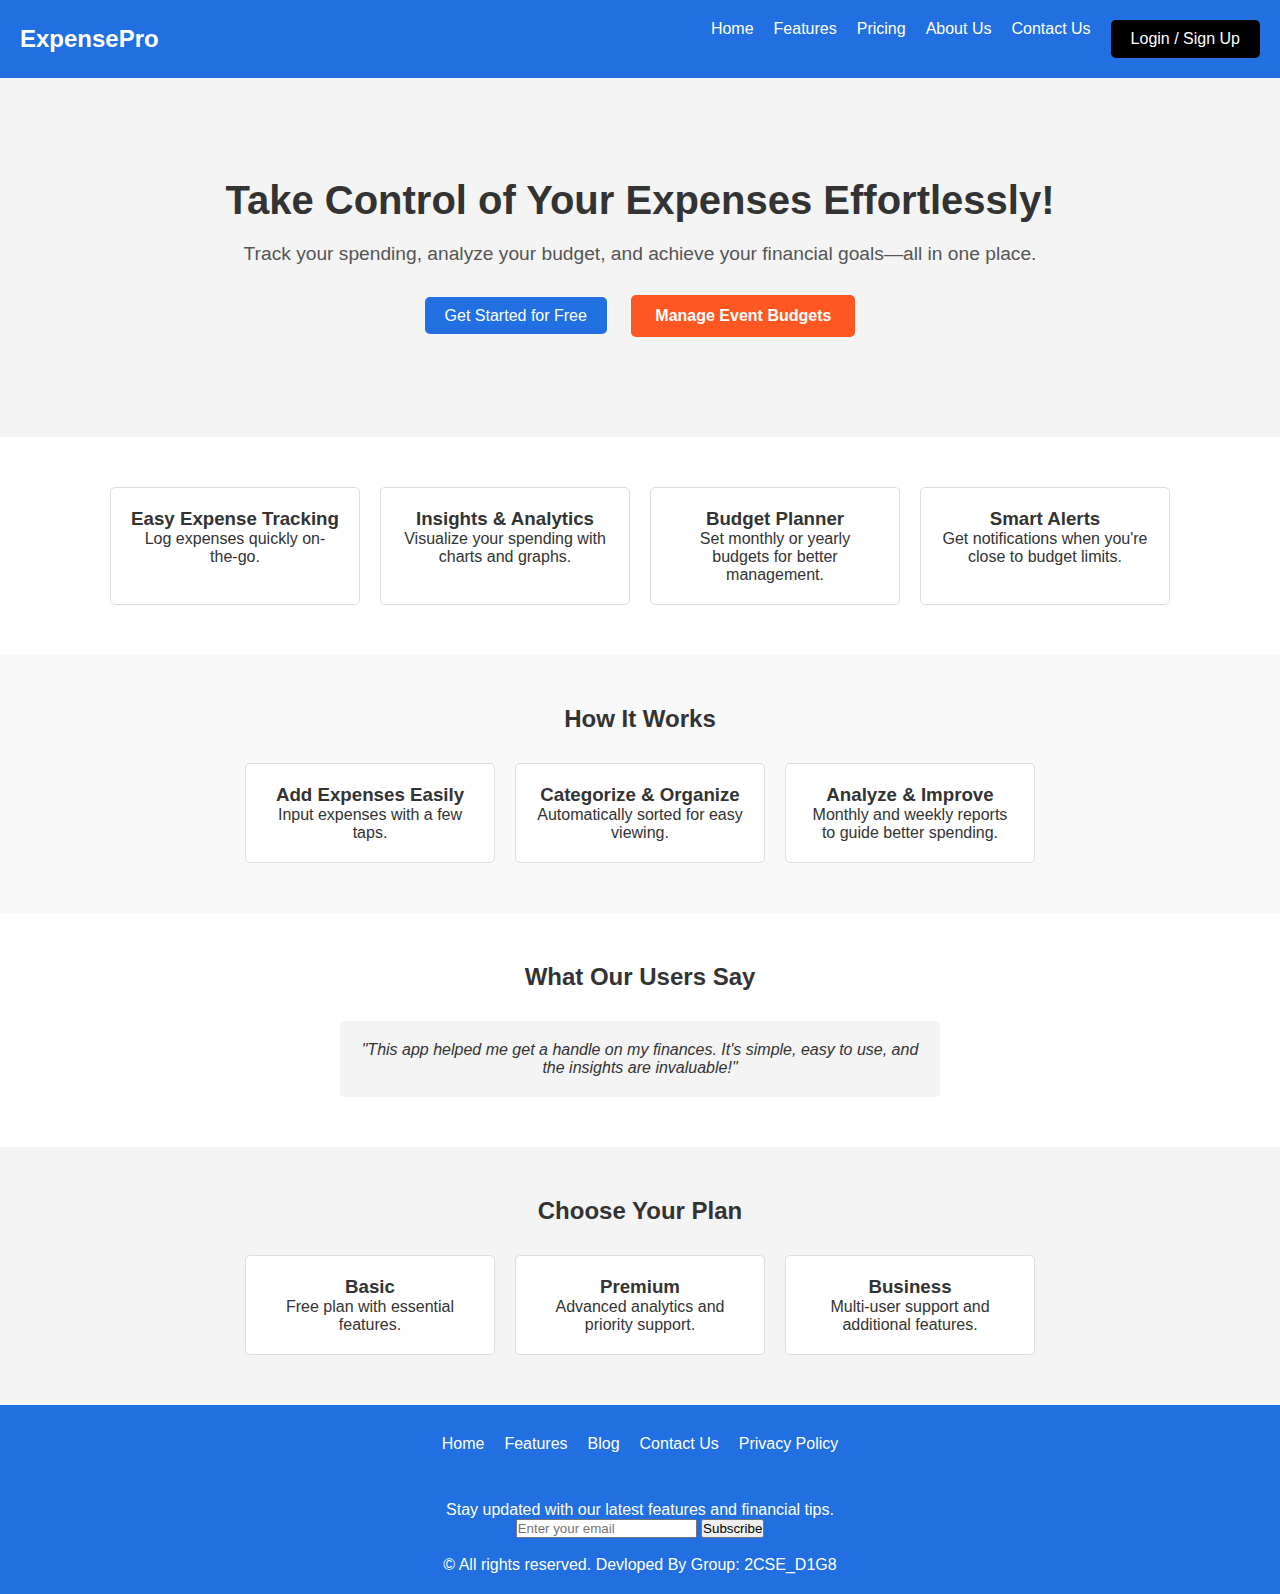
<file: index.html>
<!DOCTYPE html>
<html lang="en">
<head>
    <meta charset="UTF-8">
    <meta name="viewport" content="width=device-width, initial-scale=1.0">
    <title>Expense Tracker and Analyzer</title>
    <link rel="stylesheet" href="index.css">
</head>
<body>
    <header>
        <div class="logo">ExpensePro</div>
        <nav class="nav">
            <a href="index.html">Home</a>
            <a href="features.html">Features</a>
            <a href="pricing.html">Pricing</a>
            <a href="about.html">About Us</a>
            <a href="contact.html">Contact Us</a>
            <a href="login.html" class="cta">Login / Sign Up</a>
        </nav>
    </header>
    <section class="hero">
        <h1>Take Control of Your Expenses Effortlessly!</h1>
        <p>Track your spending, analyze your budget, and achieve your financial goals—all in one place.</p>
        <div class="hero-buttons">
            <a href="getstarted.html" class="button">Get Started for Free</a>
            <a href="evnt_bdgt_mngmnt.html" class="special-button">Manage Event Budgets</a>
        </div>
    </section>
    
    <section class="features">
        <div class="feature">
            <h3>Easy Expense Tracking</h3>
            <p>Log expenses quickly on-the-go.</p>
        </div>
        <div class="feature">
            <h3>Insights & Analytics</h3>
            <p>Visualize your spending with charts and graphs.</p>
        </div>
        <div class="feature">
            <h3>Budget Planner</h3>
            <p>Set monthly or yearly budgets for better management.</p>
        </div>
        <div class="feature">
            <h3>Smart Alerts</h3>
            <p>Get notifications when you're close to budget limits.</p>
        </div>
    </section>

    <section class="how-it-works">
        <h2>How It Works</h2>
        <div class="steps">
            <div class="step">
                <h3>Add Expenses Easily</h3>
                <p>Input expenses with a few taps.</p>
            </div>
            <div class="step">
                <h3>Categorize & Organize</h3>
                <p>Automatically sorted for easy viewing.</p>
            </div>
            <div class="step">
                <h3>Analyze & Improve</h3>
                <p>Monthly and weekly reports to guide better spending.</p>
            </div>
        </div>
    </section>

    <section class="testimonials">
        <h2>What Our Users Say</h2>
        <div class="testimonial">
            "This app helped me get a handle on my finances. It's simple, easy to use, and the insights are invaluable!"
        </div>
    </section>

    <section class="pricing">
        <h2>Choose Your Plan</h2>
        <div class="pricing-cards">
            <div class="pricing-card">
                <h3>Basic</h3>
                <p>Free plan with essential features.</p>
            </div>
            <div class="pricing-card">
                <h3>Premium</h3>
                <p>Advanced analytics and priority support.</p>
            </div>
            <div class="pricing-card">
                <h3>Business</h3>
                <p>Multi-user support and additional features.</p>
            </div>
        </div>
    </section>

    <footer>
        <div class="footer-links">
            <a href="index.html">Home</a>
            <a href="features.html">Features</a>
            <a href="blog.html">Blog</a>
            <a href="contact.html">Contact Us</a>
            <a href="privacy_policy.html">Privacy Policy</a>
        </div>
        <br>
        <div class="newsletter">
            <p>Stay updated with our latest features and financial tips.</p>
            <input type="email" placeholder="Enter your email">
            <button>Subscribe</button>
        </div>
        <br>
        <p>&copy; All rights reserved. Devloped By Group: 2CSE_D1G8</p>
    </footer>

</body>
</html>
</file>
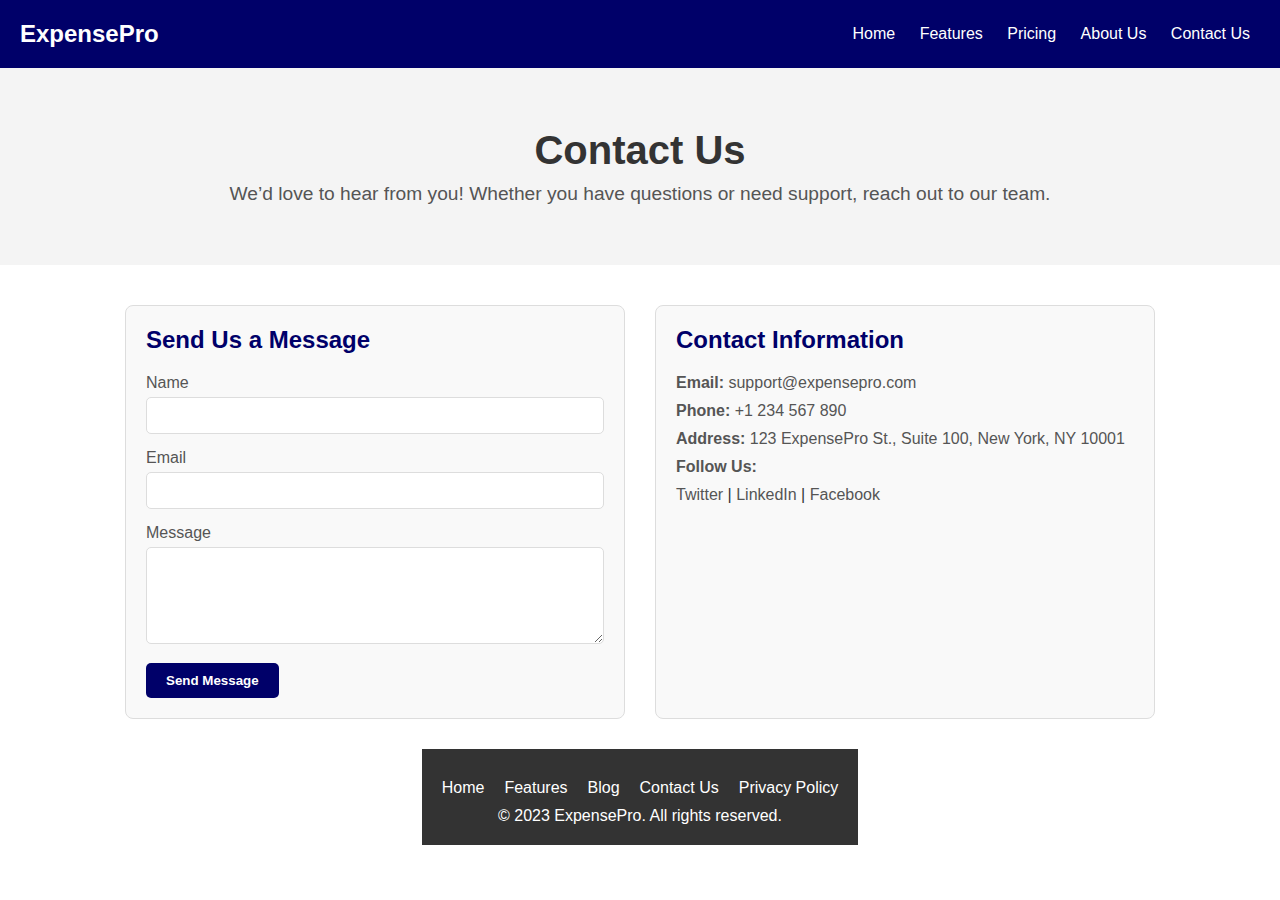
<file: contact (1).html>
<!DOCTYPE html>
<html lang="en">
<head>
    <meta charset="UTF-8">
    <meta name="viewport" content="width=device-width, initial-scale=1.0">
    <title>Contact Us - ExpensePro</title>
   <link rel="stylesheet" href="contact.css">
</head>
<body>

    
    <header>
        <div class="logo">ExpensePro</div>
        <nav class="nav">
            <a href="index.html">Home</a>
            <a href="features.html">Features</a>
            <a href="pricing.html">Pricing</a>
            <a href="about.html">About Us</a>
            <a href="contact.html">Contact Us</a>
        </nav>
    </header>

   
    <section class="hero">
        <h1>Contact Us</h1>
        <p>We’d love to hear from you! Whether you have questions or need support, reach out to our team.</p>
    </section>

    
    <section class="contact-section">
        
        <div class="contact-form">
            <h2>Send Us a Message</h2>
            <form action="submit_form.php" method="POST">
                <label for="name">Name</label>
                <input type="text" id="name" name="name" required>

                <label for="email">Email</label>
                <input type="email" id="email" name="email" required>

                <label for="message">Message</label>
                <textarea id="message" name="message" rows="5" required></textarea>

                <button type="submit">Send Message</button>
            </form>
        </div>
     
        <div class="contact-info">
            <h2>Contact Information</h2>
            <p><strong>Email:</strong> support@expensepro.com</p>
            <p><strong>Phone:</strong> +1 234 567 890</p>
            <p><strong>Address:</strong> 123 ExpensePro St., Suite 100, New York, NY 10001</p>
            <p><strong>Follow Us:</strong></p>
            <a href="#" target="_blank">Twitter</a> |
            <a href="#" target="_blank">LinkedIn</a> |
            <a href="#" target="_blank">Facebook</a>
        </div>
  
    <footer>
        <div class="footer-links">
            <a href="index.html">Home</a>
            <a href="features.html">Features</a>
            <a href="blog.html">Blog</a>
            <a href="contact.html">Contact Us</a>
            <a href="privacy.html">Privacy Policy</a>
        </div>
        <p>&copy; 2023 ExpensePro. All rights reserved.</p>
    </footer>

</body>
</html>
</file>
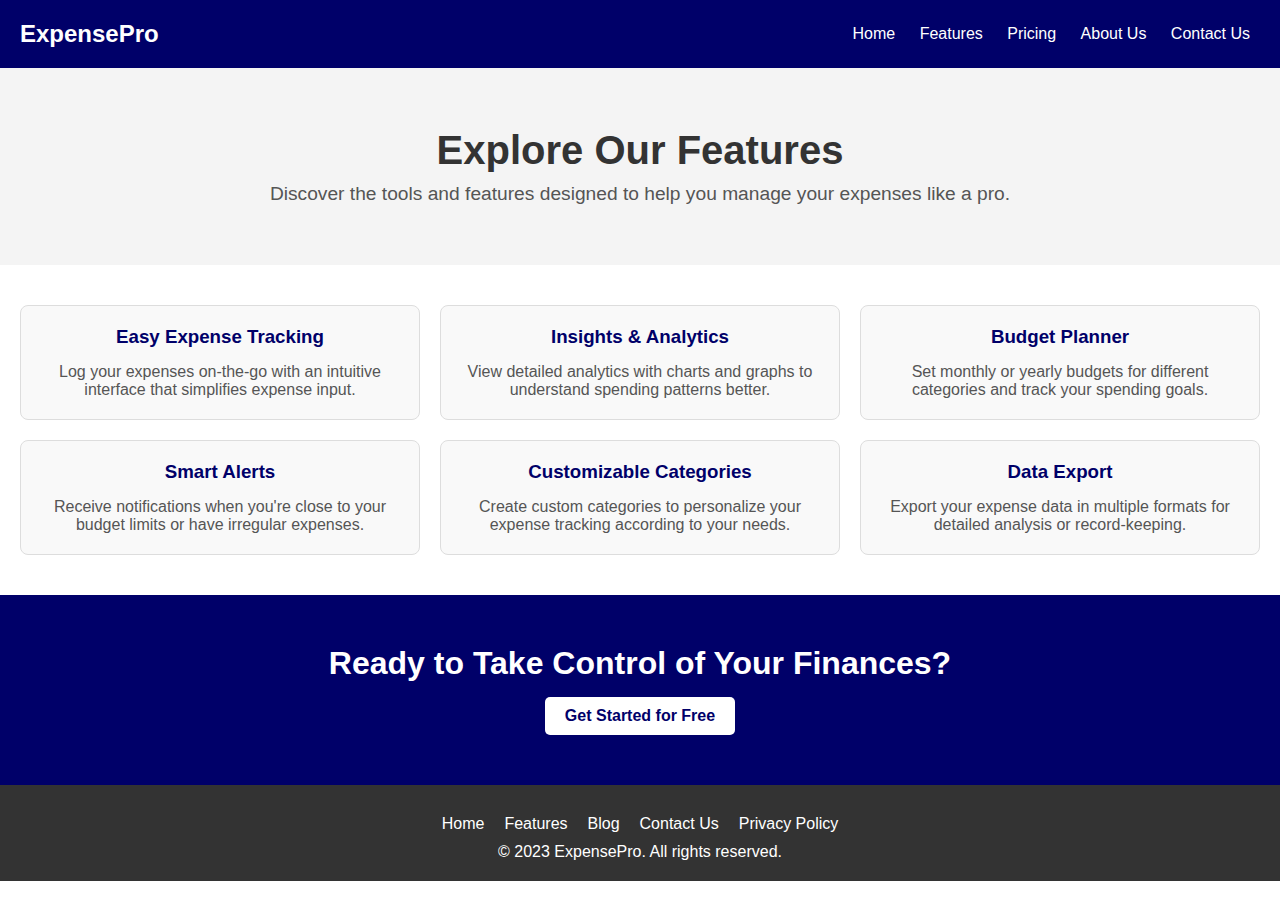
<file: features.html>
<!DOCTYPE html>
<html lang="en">
<head>
    <meta charset="UTF-8">
    <meta name="viewport" content="width=device-width, initial-scale=1.0">
    <title>Features - ExpensePro</title>
    <link rel="stylesheet" href="features.css">
</head>
<body>

    
    <header>
        <div class="logo">ExpensePro</div>
        <nav class="nav">
            <a href="index.html">Home</a>
            <a href="features.html">Features</a>
            <a href="pricing.html">Pricing</a>
            <a href="about.html">About Us</a>
            <a href="contact.html">Contact Us</a>
        </nav>
    </header>

    
    <section class="hero">
        <h1>Explore Our Features</h1>
        <p>Discover the tools and features designed to help you manage your expenses like a pro.</p>
    </section>

  
    <section class="features-section">
        <div class="feature-item">
            <h3>Easy Expense Tracking</h3>
            <p>Log your expenses on-the-go with an intuitive interface that simplifies expense input.</p>
        </div>
        <div class="feature-item">
            <h3>Insights & Analytics</h3>
            <p>View detailed analytics with charts and graphs to understand spending patterns better.</p>
        </div>
        <div class="feature-item">
            <h3>Budget Planner</h3>
            <p>Set monthly or yearly budgets for different categories and track your spending goals.</p>
        </div>
        <div class="feature-item">
            <h3>Smart Alerts</h3>
            <p>Receive notifications when you're close to your budget limits or have irregular expenses.</p>
        </div>
        <div class="feature-item">
            <h3>Customizable Categories</h3>
            <p>Create custom categories to personalize your expense tracking according to your needs.</p>
        </div>
        <div class="feature-item">
            <h3>Data Export</h3>
            <p>Export your expense data in multiple formats for detailed analysis or record-keeping.</p>
        </div>
    </section>

    
    <section class="cta-section">
        <h2>Ready to Take Control of Your Finances?</h2>
        <a href="signup.html" class="cta-button">Get Started for Free</a>
    </section>

    
    <footer>
        <div class="footer-links">
            <a href="index.html">Home</a>
            <a href="features.html">Features</a>
            <a href="blog.html">Blog</a>
            <a href="contact.html">Contact Us</a>
            <a href="privacy.html">Privacy Policy</a>
        </div>
        <p>&copy; 2023 ExpensePro. All rights reserved.</p>
    </footer>

</body>
</html>
</file>
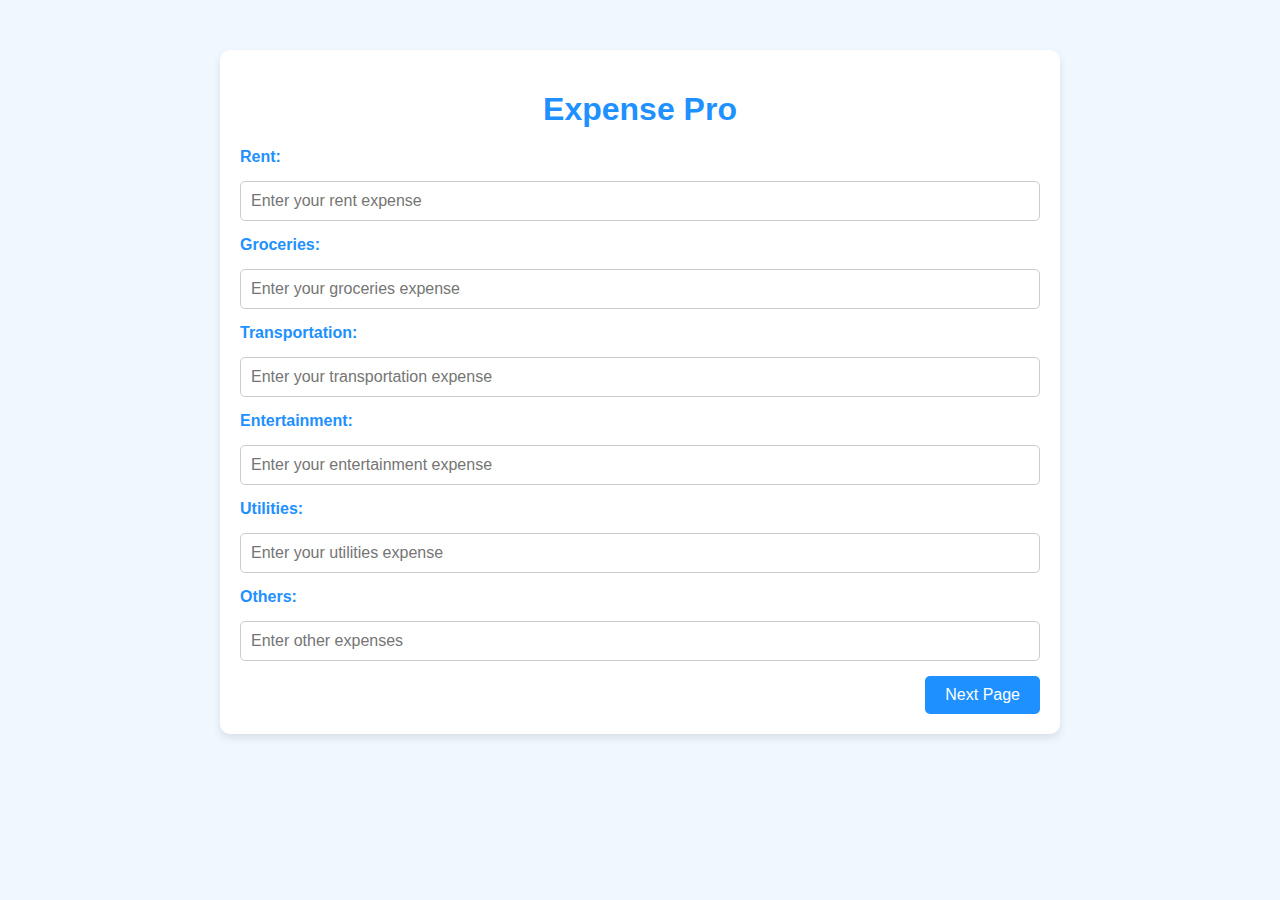
<file: getstarted.html>
<!DOCTYPE html>
<html lang="en">
<head>
  <meta charset="UTF-8">
  <meta name="viewport" content="width=device-width, initial-scale=1.0">
  <title>Expense Pro</title>
  <style>
    body {
      margin: 0;
      font-family: Arial, sans-serif;
      background-color: #f0f8ff; /* Light blue background */
      color: #333;
    }

    .container {
      max-width: 800px;
      margin: 50px auto;
      background: #fff; /* White card */
      padding: 20px;
      border-radius: 10px;
      box-shadow: 0 4px 8px rgba(0, 0, 0, 0.1);
    }

    h1 {
      text-align: center;
      color: #1e90ff; /* Dodger Blue */
      margin-bottom: 20px;
    }

    form {
      display: grid;
      grid-template-columns: 1fr;
      gap: 15px;
    }

    label {
      font-weight: bold;
      color: #1e90ff;
    }

    input {
      width: 100%;
      padding: 10px;
      font-size: 16px;
      border: 1px solid #ccc;
      border-radius: 5px;
      box-sizing: border-box;
    }

    .next-button {
      display: flex;
      justify-content: flex-end;
    }

    button {
      background-color: #1e90ff;
      color: white;
      font-size: 16px;
      padding: 10px 20px;
      border: none;
      border-radius: 5px;
      cursor: pointer;
      transition: background-color 0.3s ease;
    }

    button:hover {
      background-color: #104e8b; /* Darker blue */
    }
  </style>
</head>
<body>
  <div class="container">
    <h1>Expense Pro</h1>
    <form action="upi.html" method="GET">
      <label for="rent">Rent:</label>
      <input type="number" id="rent" name="rent" placeholder="Enter your rent expense" required>

      <label for="groceries">Groceries:</label>
      <input type="number" id="groceries" name="groceries" placeholder="Enter your groceries expense" required>

      <label for="transportation">Transportation:</label>
      <input type="number" id="transportation" name="transportation" placeholder="Enter your transportation expense" required>

      <label for="entertainment">Entertainment:</label>
      <input type="number" id="entertainment" name="entertainment" placeholder="Enter your entertainment expense" required>

      <label for="utilities">Utilities:</label>
      <input type="number" id="utilities" name="utilities" placeholder="Enter your utilities expense" required>

      <label for="others">Others:</label>
      <input type="number" id="others" name="others" placeholder="Enter other expenses" required>

      <div class="next-button">
        <button type="submit">Next Page</button>
      </div>
    </form>
  </div>
</body>
</html>
</file>
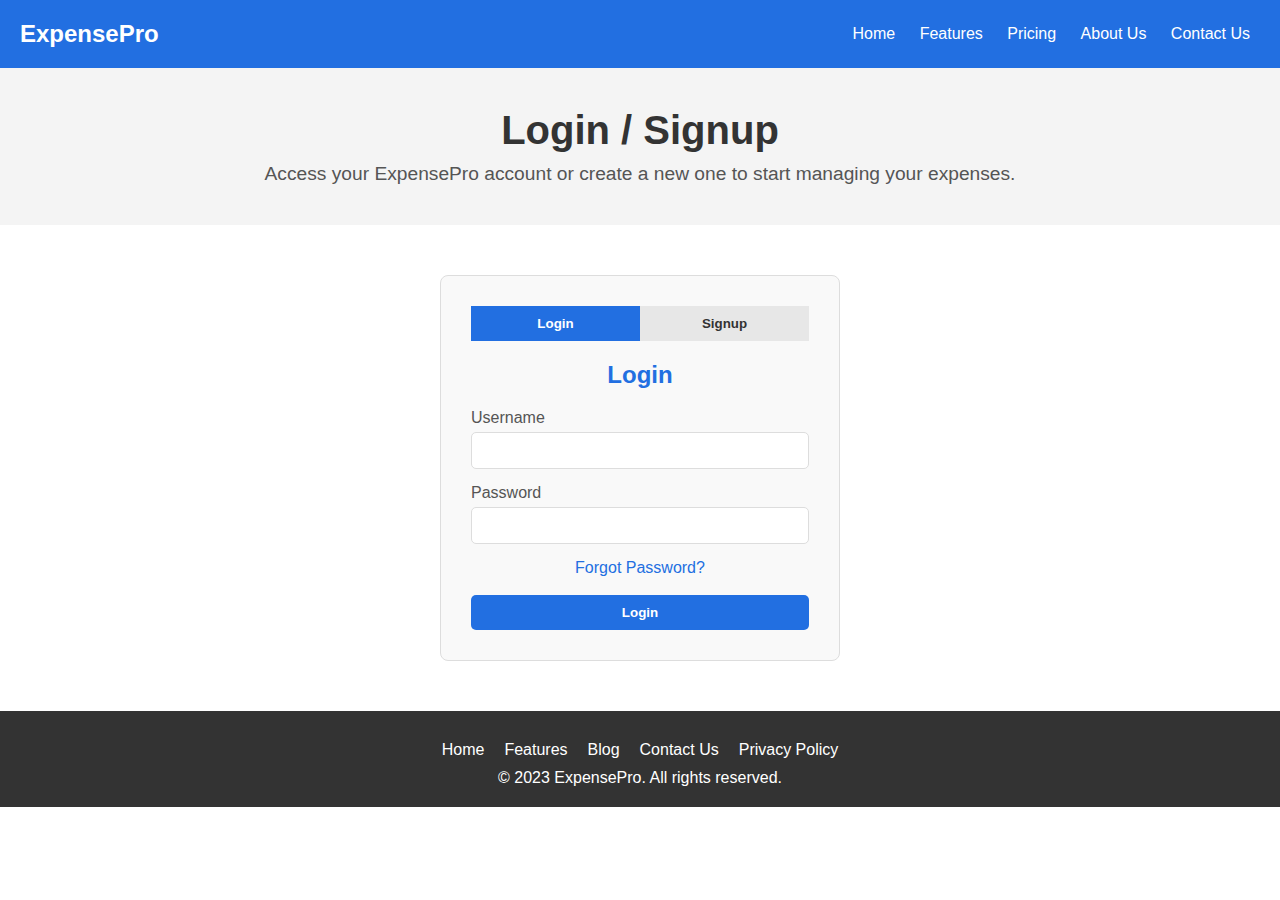
<file: login.html>
<!DOCTYPE html>
<html lang="en">
<head>
    <meta charset="UTF-8">
    <meta name="viewport" content="width=device-width, initial-scale=1.0">
    <title>Login / Signup - ExpensePro</title>
    <link rel="stylesheet" href="login.css">
    <script>
        function toggleForm(formType) {
            const loginForm = document.getElementById('login-form');
            const signupForm = document.getElementById('signup-form');
            const loginButton = document.getElementById('login-btn');
            const signupButton = document.getElementById('signup-btn');
            
            if (formType === 'login') {
                loginForm.style.display = 'block';
                signupForm.style.display = 'none';
                loginButton.classList.add('active');
                signupButton.classList.remove('active');
            } else {
                signupForm.style.display = 'block';
                loginForm.style.display = 'none';
                signupButton.classList.add('active');
                loginButton.classList.remove('active');
            }
        }
    </script>
</head>
<body onload="toggleForm('login')">

   
    <header>
        <div class="logo">ExpensePro</div>
        <nav class="nav">
            <a href="index.html">Home</a>
            <a href="features.html">Features</a>
            <a href="pricing.html">Pricing</a>
            <a href="about.html">About Us</a>
            <a href="contact.html">Contact Us</a>
        </nav>
    </header>

   
    <section class="hero">
        <h1>Login / Signup</h1>
        <p>Access your ExpensePro account or create a new one to start managing your expenses.</p>
    </section>

  
    <section class="form-container">
        <div class="form-box">
            <div class="toggle-buttons">
                <button id="login-btn" onclick="toggleForm('login')">Login</button>
                <button id="signup-btn" onclick="toggleForm('signup')">Signup</button>
            </div>

          
            <form id="login-form" style="display: none;">
                <h2>Login</h2>
                <div class="form-group">
                    <label for="login-username">Username</label>
                    <input type="text" id="login-username" name="username" required>
                </div>
                <div class="form-group">
                    <label for="login-password">Password</label>
                    <input type="password" id="login-password" name="password" required>
                </div>
                <a href="forgot_password.html" class="forgot-password">Forgot Password?</a>
                <br>
                <button type="submit" class="form-button">Login</button>
            </form>

            
            <form id="signup-form" style="display: none;">
                <h2>Signup</h2>
                <div class="form-group">
                    <label for="signup-username">Username</label>
                    <input type="text" id="signup-username" name="username" required>
                </div>
                <div class="form-group">
                    <label for="signup-email">Email</label>
                    <input type="email" id="signup-email" name="email" required>
                </div>
                <div class="form-group">
                    <label for="signup-password">Password</label>
                    <input type="password" id="signup-password" name="password" required>
                </div>
                <div class="form-group">
                    <label for="signup-confirm-password">Confirm Password</label>
                    <input type="password" id="signup-confirm-password" name="confirm-password" required>
                </div>
                <button type="submit" class="form-button">Signup</button>
            </form>
        </div>
    </section>

  
    <footer>
        <div class="footer-links">
            <a href="index.html">Home</a>
            <a href="features.html">Features</a>
            <a href="blog.html">Blog</a>
            <a href="contact.html">Contact Us</a>
            <a href="privacy.html">Privacy Policy</a>
        </div>
        <p>&copy; 2023 ExpensePro. All rights reserved.</p>
    </footer>

</body>
</html>
</file>
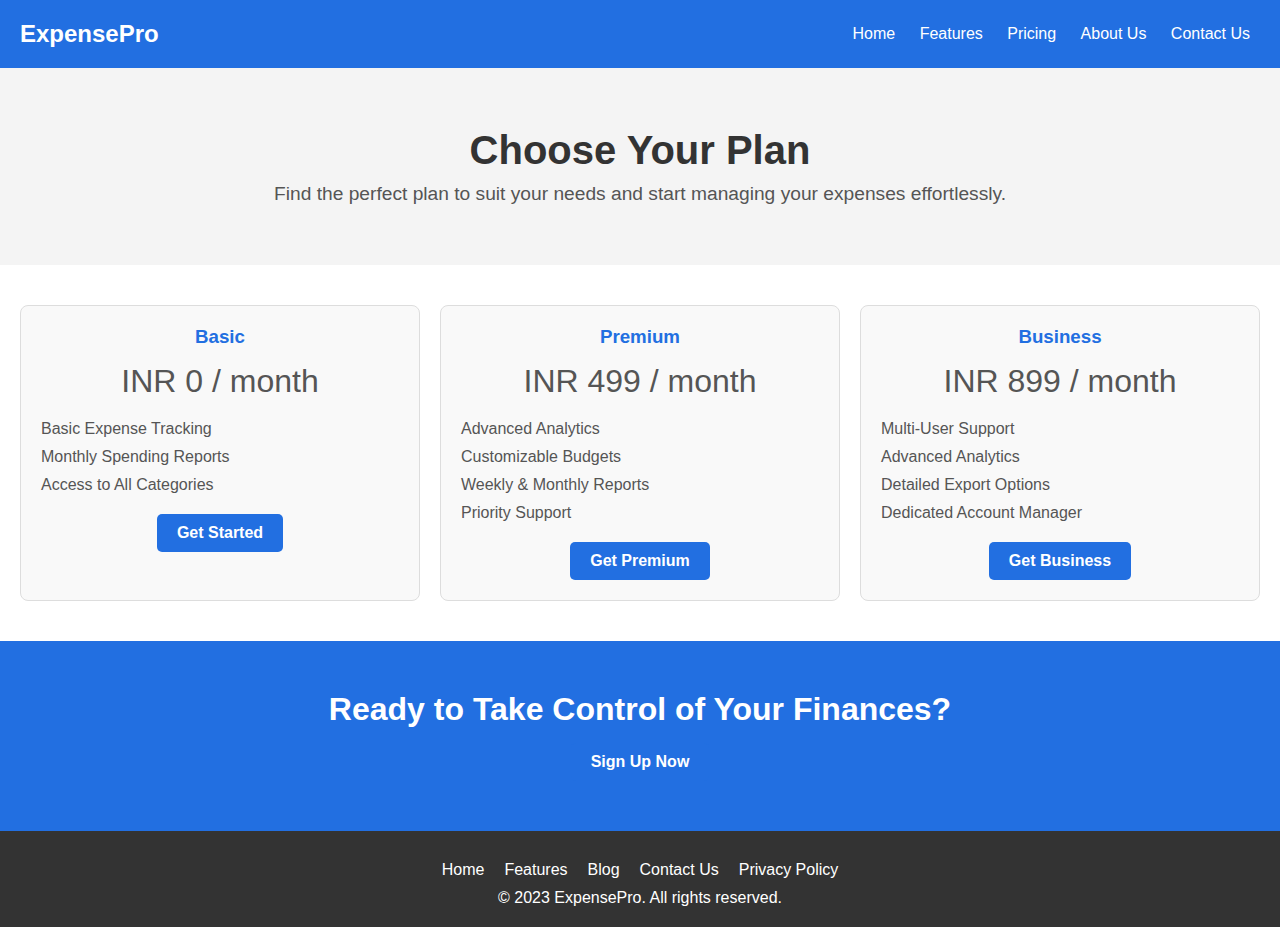
<file: pricing.html>
<!DOCTYPE html>
<html lang="en">
<head>
    <meta charset="UTF-8">
    <meta name="viewport" content="width=device-width, initial-scale=1.0">
    <title>Pricing - ExpensePro</title>
    <link rel="stylesheet" href="pricing.css">
</head>
<body>

    
    <header>
        <div class="logo">ExpensePro</div>
        <nav class="nav">
            <a href="index.html">Home</a>
            <a href="features.html">Features</a>
            <a href="pricing.html">Pricing</a>
            <a href="about.html">About Us</a>
            <a href="contact.html">Contact Us</a>
        </nav>
    </header>

    
    <section class="hero">
        <h1>Choose Your Plan</h1>
        <p>Find the perfect plan to suit your needs and start managing your expenses effortlessly.</p>
    </section>

    
    <section class="pricing-section">
       
        <div class="pricing-card">
            <h3>Basic</h3>
            <p class="price">INR 0 / month</p>
            <ul class="features-list">
                <li>Basic Expense Tracking</li>
                <li>Monthly Spending Reports</li>
                <li>Access to All Categories</li>
            </ul>
            <a href="signup.html" class="cta-button">Get Started</a>
        </div>
        
        <div class="pricing-card">
            <h3>Premium</h3>
            <p class="price">INR 499 / month</p>
            <ul class="features-list">
                <li>Advanced Analytics</li>
                <li>Customizable Budgets</li>
                <li>Weekly & Monthly Reports</li>
                <li>Priority Support</li>
            </ul>
            <a href="signup.html" class="cta-button">Get Premium</a>
        </div>
       
        <div class="pricing-card">
            <h3>Business</h3>
            <p class="price">INR 899 / month</p>
            <ul class="features-list">
                <li>Multi-User Support</li>
                <li>Advanced Analytics</li>
                <li>Detailed Export Options</li>
                <li>Dedicated Account Manager</li>
            </ul>
            <a href="signup.html" class="cta-button">Get Business</a>
        </div>
    </section>

    
    <section class="cta-section">
        <h2>Ready to Take Control of Your Finances?</h2>
        <a href="signup.html" class="cta-button">Sign Up Now</a>
    </section>

    
    <footer>
        <div class="footer-links">
            <a href="index.html">Home</a>
            <a href="features.html">Features</a>
            <a href="blog.html">Blog</a>
            <a href="contact.html">Contact Us</a>
            <a href="privacy.html">Privacy Policy</a>
        </div>
        <p>&copy; 2023 ExpensePro. All rights reserved.</p>
    </footer>

</body>
</html>
</file>
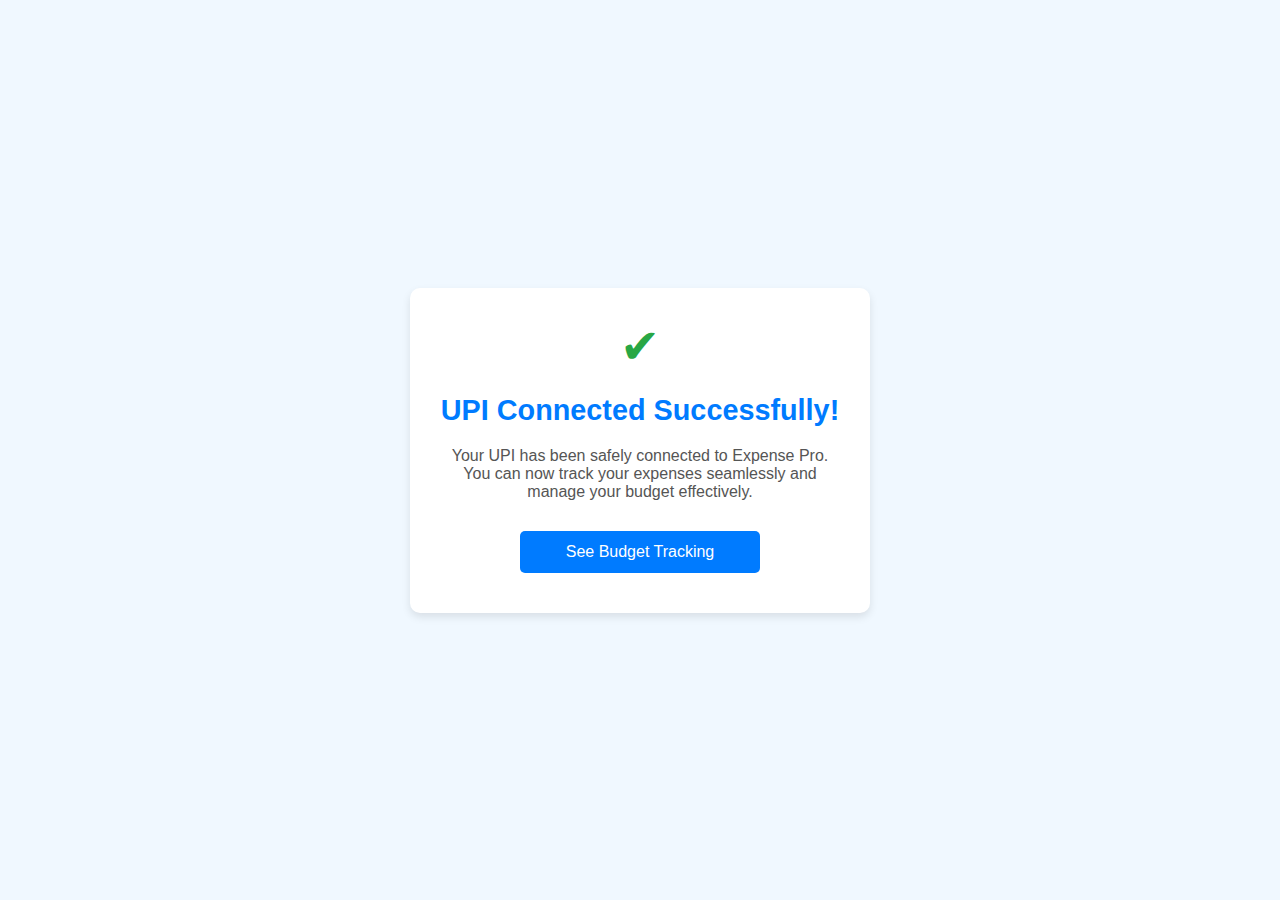
<file: successfully.html>
<!DOCTYPE html>
<html lang="en">
<head>
  <meta charset="UTF-8">
  <meta name="viewport" content="width=device-width, initial-scale=1.0">
  <title>UPI Connection Success</title>
  <style>
    body {
      margin: 0;
      font-family: Arial, sans-serif;
      background-color: #f0f8ff; /* Light blue background */
      color: #333; /* Text color */
      display: flex;
      justify-content: center;
      align-items: center;
      height: 100vh;
    }

    .container {
      text-align: center;
      background: #fff; /* White background */
      padding: 30px;
      border-radius: 10px;
      box-shadow: 0 4px 8px rgba(0, 0, 0, 0.1);
      max-width: 400px;
      width: 90%;
    }

    h1 {
      color: #007bff; /* Blue text */
      font-size: 1.8rem;
      margin-bottom: 20px;
    }

    p {
      font-size: 1rem;
      margin-bottom: 30px;
      color: #555;
    }

    .btn {
      display: block;
      background: #007bff; /* Blue button */
      color: #fff;
      padding: 12px 20px;
      font-size: 1rem;
      border: none;
      border-radius: 5px;
      text-align: center;
      cursor: pointer;
      text-decoration: none;
      margin: 10px auto;
      max-width: 200px;
    }

    .btn:hover {
      background: #0056b3; /* Darker blue on hover */
    }

    .success-icon {
      font-size: 3rem;
      color: #28a745; /* Green success icon */
      margin-bottom: 20px;
    }
  </style>
</head>
<body>
  <div class="container">
    <div class="success-icon">✔</div>
    <h1>UPI Connected Successfully!</h1>
    <p>Your UPI has been safely connected to Expense Pro. You can now track your expenses seamlessly and manage your budget effectively.</p>
    <a href="tracking.html" class="btn">See Budget Tracking</a>
  </div>
</body>
</html>
</file>
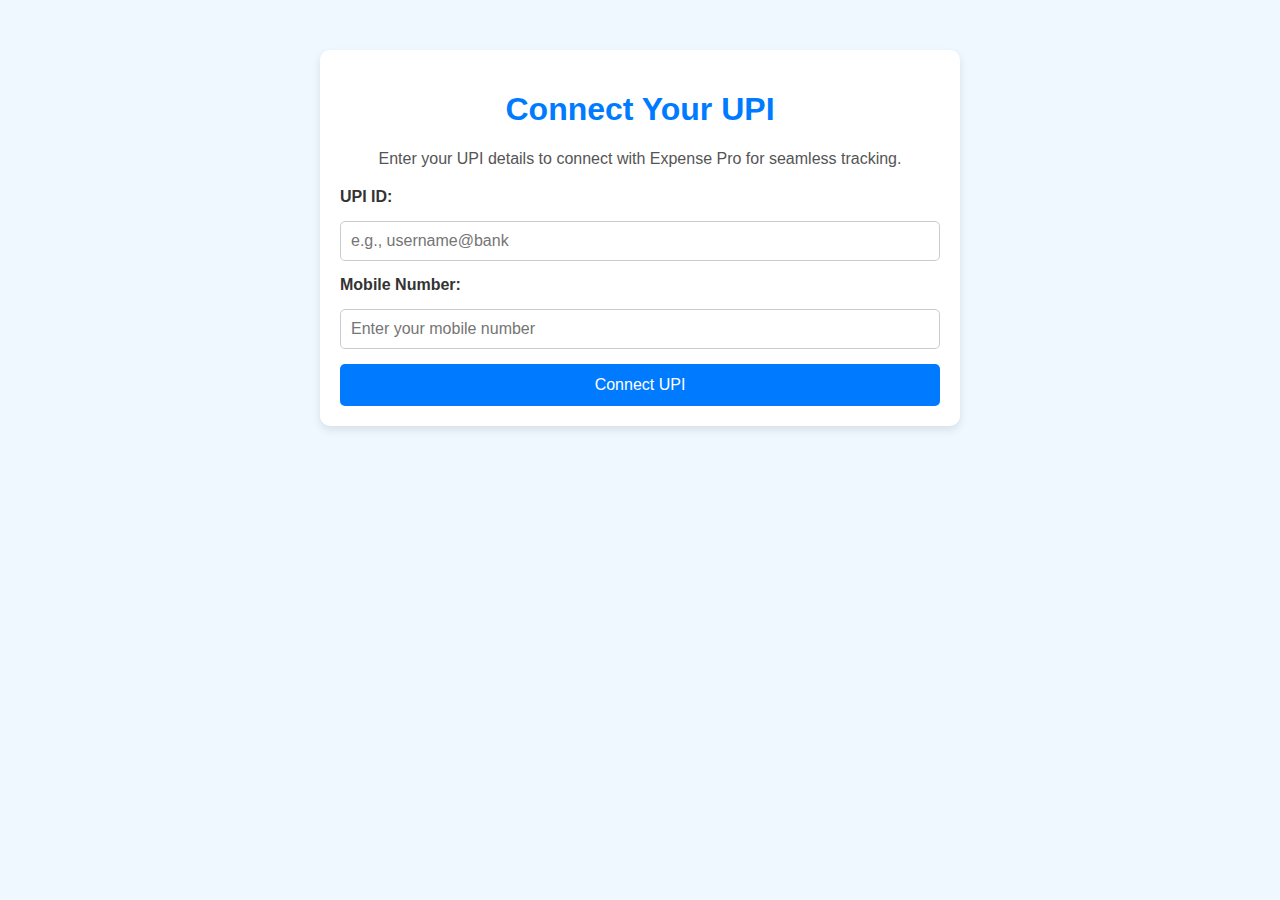
<file: upi.html>
<!DOCTYPE html>
<html lang="en">
<head>
  <meta charset="UTF-8">
  <meta name="viewport" content="width=device-width, initial-scale=1.0">
  <title>Expense Pro - Connect UPI</title>
  <style>
    body {
      margin: 0;
      font-family: Arial, sans-serif;
      background-color: #f0f8ff; /* Light blue background */
      color: #333; /* Text color */
    }

    .container {
      width: 90%;
      max-width: 600px;
      margin: 50px auto;
      background: #fff; /* White background */
      padding: 20px;
      border-radius: 10px;
      box-shadow: 0 4px 8px rgba(0, 0, 0, 0.1);
    }

    h1 {
      text-align: center;
      color: #007bff; /* Blue text */
    }

    p {
      text-align: center;
      font-size: 1rem;
      margin-bottom: 20px;
      color: #555;
    }

    form {
      display: flex;
      flex-direction: column;
      gap: 15px;
    }

    label {
      font-weight: bold;
      color: #333;
    }

    input {
      padding: 10px;
      font-size: 1rem;
      border: 1px solid #ccc;
      border-radius: 5px;
    }

    .btn {
      background: #007bff; /* Blue button */
      color: #fff;
      padding: 12px;
      font-size: 1rem;
      border: none;
      border-radius: 5px;
      cursor: pointer;
      text-align: center;
    }

    .btn:hover {
      background: #0056b3; /* Darker blue on hover */
    }
  </style>
</head>
<body>
  <div class="container">
    <h1>Connect Your UPI</h1>
    <p>Enter your UPI details to connect with Expense Pro for seamless tracking.</p>
    <form action="successfully.html" method="GET">
      <label for="upiId">UPI ID:</label>
      <input type="text" id="upiId" name="upiId" placeholder="e.g., username@bank" required>

      <label for="mobileNumber">Mobile Number:</label>
      <input type="tel" id="mobileNumber" name="mobileNumber" placeholder="Enter your mobile number" pattern="[0-9]{10}" required>

      <button type="submit" class="btn">Connect UPI</button>
    </form>
  </div>
</body>
</html>
</file>
<file: index.css>
* {
    margin: 0;
    padding: 0;
    box-sizing: border-box;
    font-family: Arial, sans-serif;
}
body {
    color: #333;
}

header {
    display: flex;
    justify-content: space-between;
    align-items: center;
    padding: 20px;
    background: #226fe1;
    color: #fff;
}
.logo {
    font-size: 1.5em;
    font-weight: bold;
}
.nav {
    display: flex;
    gap: 20px;
}
.nav a {
    color: #fff;
    text-decoration: none;
}
.cta {
    background:black;
    color: #226fe1;
    padding: 10px 20px;
    border-radius: 5px;
}

.hero {
    text-align: center;
    padding: 100px 20px;
    background: #f4f4f4;
}
.hero h1 {
    font-size: 2.5em;
}
.hero p {
    margin-top: 20px;
    font-size: 1.2em;
    color: #555;
}
.hero-buttons {
    margin-top: 30px;
}
.hero-buttons .button {
    background: #226fe1;
    color: #fff;
    padding: 10px 20px;
    margin: 0 10px;
    text-decoration: none;
    border-radius: 5px;
}

.features {
    padding: 50px 20px;
    display: flex;
    gap: 20px;
    flex-wrap: wrap;
    justify-content: center;
}
.feature {
    text-align: center;
    flex: 1 1 200px;
    max-width: 250px;
    padding: 20px;
    border: 1px solid #ddd;
    border-radius: 5px;
    background: #fff;
}

.how-it-works {
    padding: 50px 20px;
    background: #f9f9f9;
    text-align: center;
}
.steps {
    display: flex;
    gap: 20px;
    flex-wrap: wrap;
    justify-content: center;
    margin-top: 30px;
}
.step {
    flex: 1 1 200px;
    max-width: 250px;
    padding: 20px;
    background: #fff;
    border: 1px solid #ddd;
    border-radius: 5px;
}

.testimonials {
    padding: 50px 20px;
    text-align: center;
}
.testimonials h2 {
    margin-bottom: 30px;
}
.testimonial {
    font-style: italic;
    margin: 0 auto;
    max-width: 600px;
    background: #f4f4f4;
    padding: 20px;
    border-radius: 5px;
}

.pricing {
    padding: 50px 20px;
    background: #f4f4f4;
    text-align: center;
}
.pricing-cards {
    display: flex;
    gap: 20px;
    flex-wrap: wrap;
    justify-content: center;
    margin-top: 30px;
}
.pricing-card {
    flex: 1 1 200px;
    max-width: 250px;
    padding: 20px;
    background: #fff;
    border: 1px solid #ddd;
    border-radius: 5px;
}

footer {
    padding: 20px;
    text-align: center;
    background: #226fe1;
    color: #fff;
}
.footer-links {
    display: flex;
    justify-content: center;
    gap: 20px;
    margin: 10px 0;
}
.footer-links a {
    color: #fff;
    text-decoration: none;
}
.newsletter {
    margin-top: 20px;
}

.special-button {
display: inline-block;
background: #FF5722; 
color: #fff;
padding: 12px 24px;
margin: 0 10px;
text-decoration: none;
border-radius: 5px;
font-weight: bold;
transition: background 0.3s ease;
}

.special-button:hover {
background: #E64A19;
}
</file>
<file: contact.css>
* {
    margin: 0;
    padding: 0;
    box-sizing: border-box;
    font-family: Arial, sans-serif;
}
body {
    color: #333;
}

header {
    display: flex;
    justify-content: space-between;
    align-items: center;
    padding: 20px;
    background: rgb(0, 0, 105);
    color: #fff;
}
.logo {
    font-size: 1.5em;
    font-weight: bold;
}
.nav a {
    color: #fff;
    text-decoration: none;
    margin: 0 10px;
}

.hero {
    text-align: center;
    padding: 60px 20px;
    background: #f4f4f4;
}
.hero h1 {
    font-size: 2.5em;
}
.hero p {
    margin-top: 10px;
    font-size: 1.2em;
    color: #555;
}

.contact-section {
    padding: 40px 20px;
    background: #fff;
    display: flex;
    justify-content: center;
    gap: 30px;
    flex-wrap: wrap;
}
.contact-form, .contact-info {
    background: #f9f9f9;
    border: 1px solid #ddd;
    border-radius: 8px;
    padding: 20px;
    width: 100%;
    max-width: 500px;
}
.contact-form h2, .contact-info h2 {
    color: rgb(0, 0, 105);
    margin-bottom: 20px;
}
.contact-form label {
    display: block;
    margin-bottom: 5px;
    color: #555;
}
.contact-form input, .contact-form textarea {
    width: 100%;
    padding: 10px;
    margin-bottom: 15px;
    border: 1px solid #ddd;
    border-radius: 5px;
}
.contact-form button {
    background:rgb(0, 0, 105);
    color: #fff;
    padding: 10px 20px;
    border: none;
    border-radius: 5px;
    font-weight: bold;
    cursor: pointer;
}
.contact-form button:hover {
    background: rgb(0, 0, 105);
}

.contact-info p, .contact-info a {
    color: #555;
    margin: 10px 0;
    text-decoration: none;
}

.map-section {
    padding: 40px 20px;
    text-align: center;
}
.map-section iframe {
    width: 100%;
    max-width: 600px;
    height: 300px;
    border: 1px solid #ddd;
    border-radius: 8px;
}

footer {
    padding: 20px;
    text-align: center;
    background: #333;
    color: #fff;
}
.footer-links {
    display: flex;
    justify-content: center;
    gap: 20px;
    margin: 10px 0;
}
.footer-links a {
    color: #fff;
    text-decoration: none;
}
</file>
<file: features.css>
* {
    margin: 0;
    padding: 0;
    box-sizing: border-box;
    font-family: Arial, sans-serif;
}
body {
    color: #333;
}

header {
    display: flex;
    justify-content: space-between;
    align-items: center;
    padding: 20px;
    background: rgb(0, 0, 105);
    color: #fff;
}
.logo {
    font-size: 1.5em;
    font-weight: bold;
}
.nav a {
    color: #fff;
    text-decoration: none;
    margin: 0 10px;
}
.hero {
    text-align: center;
    padding: 60px 20px;
    background: #f4f4f4;
}
.hero h1 {
    font-size: 2.5em;
}
.hero p {
    margin-top: 10px;
    font-size: 1.2em;
    color: #555;
}

.features-section {
    display: grid;
    grid-template-columns: repeat(auto-fit, minmax(300px, 1fr));
    gap: 20px;
    padding: 40px 20px;
    background: #fff;
}
.feature-item {
    padding: 20px;
    background: #f9f9f9;
    border: 1px solid #ddd;
    border-radius: 8px;
    text-align: center;
    transition: transform 0.3s ease;
}
.feature-item:hover {
    transform: translateY(-5px);
    box-shadow: 0 4px 8px rgba(0, 0, 0, 0.2);
}
.feature-item h3 {
    color: rgb(0, 0, 105);
    margin-bottom: 15px;
}
.feature-item p {
    color: #555;
}

.cta-section {
    text-align: center;
    padding: 50px 20px;
    background: rgb(0, 0, 105);
    color: #fff;
}
.cta-section h2 {
    font-size: 2em;
    margin-bottom: 15px;
}
.cta-button {
    display: inline-block;
    background: #fff;
    color: rgb(0, 0, 105);
    padding: 10px 20px;
    border-radius: 5px;
    text-decoration: none;
    font-weight: bold;
    transition: background 0.3s ease;
}
.cta-button:hover {
    background: #e7e7e7;
}

footer {
    padding: 20px;
    text-align: center;
    background: #333;
    color: #fff;
}
.footer-links {
    display: flex;
    justify-content: center;
    gap: 20px;
    margin: 10px 0;
}
.footer-links a {
    color: #fff;
    text-decoration: none;
}
</file>
<file: login.css>
* {
    margin: 0;
    padding: 0;
    box-sizing: border-box;
    font-family: Arial, sans-serif;
}
body {
    color: #333;
}

header {
    display: flex;
    justify-content: space-between;
    align-items: center;
    padding: 20px;
    background: #226fe1;
    color: #fff;
}
.logo {
    font-size: 1.5em;
    font-weight: bold;
}
.nav a {
    color: #fff;
    text-decoration: none;
    margin: 0 10px;
}

.hero {
    text-align: center;
    padding: 40px 20px;
    background: #f4f4f4;
}
.hero h1 {
    font-size: 2.5em;
}
.hero p {
    margin-top: 10px;
    font-size: 1.2em;
    color: #555;
}

.form-container {
    display: flex;
    justify-content: center;
    padding: 50px 20px;
    background: #fff;
}
.form-box {
    width: 100%;
    max-width: 400px;
    padding: 30px;
    border: 1px solid #ddd;
    border-radius: 8px;
    background: #f9f9f9;
}
.form-box h2 {
    color: #226fe1;
    text-align: center;
    margin-bottom: 20px;
}
.toggle-buttons {
    display: flex;
    justify-content: space-between;
    margin-bottom: 20px;
}
.toggle-buttons button {
    flex: 1;
    padding: 10px;
    background: #e7e7e7;
    color: #333;
    font-weight: bold;
    border: none;
    cursor: pointer;
    transition: background 0.3s;
}
.toggle-buttons .active {
    background: #226fe1;
    color: #fff;
}
.form-group {
    margin-bottom: 15px;
}
.form-group label {
    display: block;
    color: #555;
}
.form-group input {
    width: 100%;
    padding: 10px;
    margin-top: 5px;
    border: 1px solid #ddd;
    border-radius: 5px;
}
.form-button {
    width: 100%;
    padding: 10px;
    background: #226fe1;
    color: #fff;
    font-weight: bold;
    border: none;
    border-radius: 5px;
    cursor: pointer;
}
.form-button:hover {
    background: #226fe1;
}
.forgot-password {
    display: block;
    margin-top: 15px;
    text-align: center;
    color: #226fe1;
    text-decoration: none;
}
.forgot-password:hover {
    text-decoration: underline;
}

footer {
    padding: 20px;
    text-align: center;
    background: #333;
    color: #fff;
}
.footer-links {
    display: flex;
    justify-content: center;
    gap: 20px;
    margin: 10px 0;
}
.footer-links a {
    color: #fff;
    text-decoration: none;
}
</file>
<file: pricing.css>
* {
    margin: 0;
    padding: 0;
    box-sizing: border-box;
    font-family: Arial, sans-serif;
}
body {
    color: #333;
}

header {
    display: flex;
    justify-content: space-between;
    align-items: center;
    padding: 20px;
    background: #226fe1;
    color: #fff;
}
.logo {
    font-size: 1.5em;
    font-weight: bold;
}
.nav a {
    color: #fff;
    text-decoration: none;
    margin: 0 10px;
}

.hero {
    text-align: center;
    padding: 60px 20px;
    background: #f4f4f4;
}
.hero h1 {
    font-size: 2.5em;
}
.hero p {
    margin-top: 10px;
    font-size: 1.2em;
    color: #555;
}

.pricing-section {
    display: grid;
    grid-template-columns: repeat(auto-fit, minmax(300px, 1fr));
    gap: 20px;
    padding: 40px 20px;
    background: #fff;
}
.pricing-card {
    padding: 20px;
    background: #f9f9f9;
    border: 1px solid #ddd;
    border-radius: 8px;
    text-align: center;
    transition: transform 0.3s ease;
}
.pricing-card:hover {
    transform: translateY(-5px);
    box-shadow: 0 4px 8px rgba(0, 0, 0, 0.2);
}
.pricing-card h3 {
    color: #226fe1;
    margin-bottom: 15px;
}
.pricing-card p {
    color: #555;
}
.price {
    font-size: 2em;
    color: #333;
    margin: 15px 0;
}
.features-list {
    list-style: none;
    margin: 20px 0;
    padding: 0;
    color: #555;
    text-align: left;
}
.features-list li {
    margin-bottom: 10px;
}
.cta-button {
    background: #226fe1;
    color: #fff;
    padding: 10px 20px;
    border-radius: 5px;
    text-decoration: none;
    font-weight: bold;
    display: inline-block;
    transition: background 0.3s ease;
}
.cta-button:hover {
    background: #226fe1;
}

.cta-section {
    text-align: center;
    padding: 50px 20px;
    background: #226fe1;
    color: #fff;
}
.cta-section h2 {
    font-size: 2em;
    margin-bottom: 15px;
}

footer {
    padding: 20px;
    text-align: center;
    background: #333;
    color: #fff;
}
.footer-links {
    display: flex;
    justify-content: center;
    gap: 20px;
    margin: 10px 0;
}
.footer-links a {
    color: #fff;
    text-decoration: none;
}
</file>
